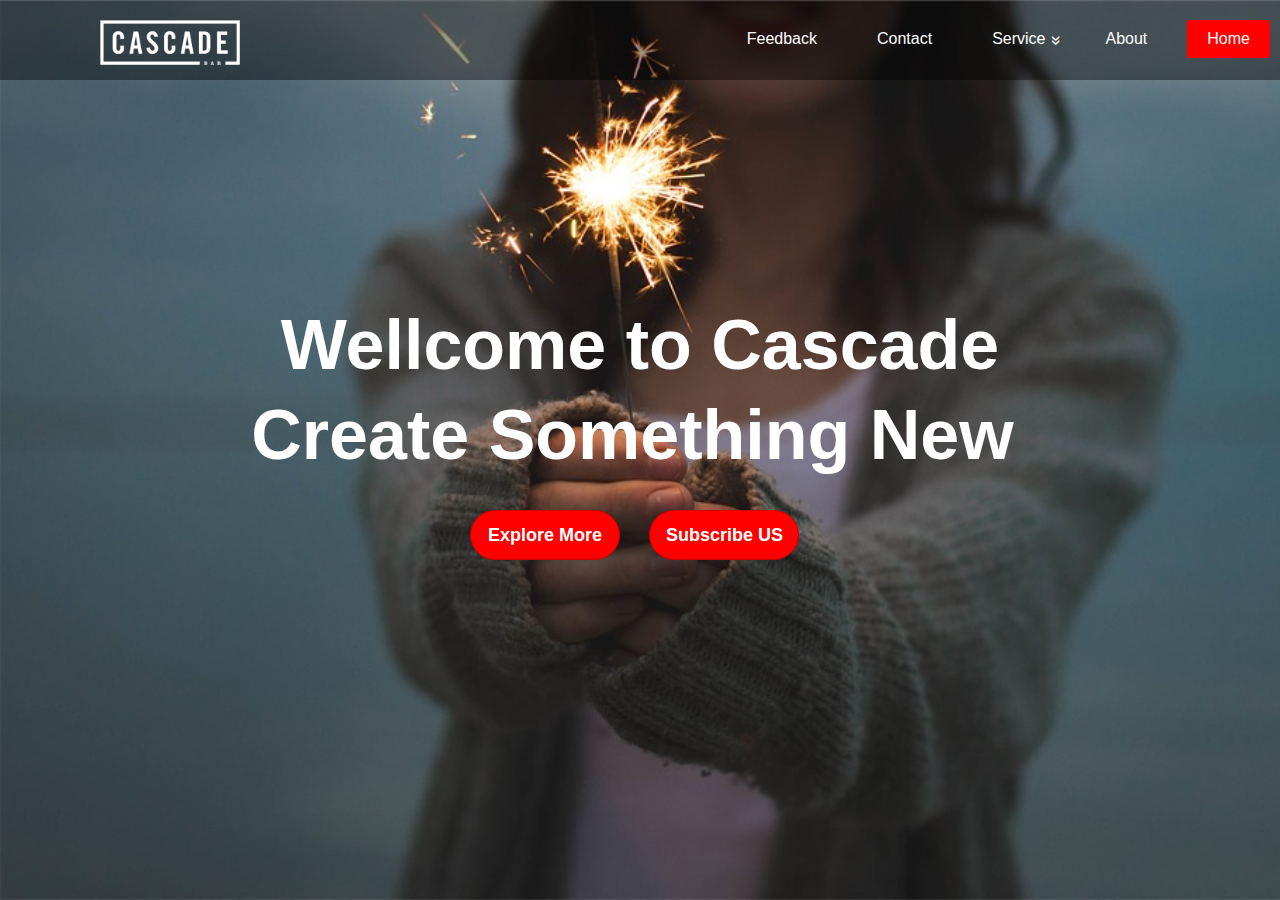
<file: index.html>
<!DOCTYPE html>
<html>
<head>
	<title> New Red Girl </title>
	<link rel="stylesheet" href="style.css">
</head>
<body>
	<div class="wrapper">
		<nav class="navbar">
			<img class="logo" src="logo.png">
				<ul>
					<li><a class="active" href="#"> Home </a></li>
					<li><a href="#"> About </a></li>
					<li><a href="#"> Service <span class="rotate">&raquo</span></a> 
					
						<ul>
								<li><a href="#">service-1</a></li>
								<li><a href="#">service-1 &raquo;</a>
								<ul>
								<li><a href="#">service-2</a></li>
								<li><a href="#">service-3</a></li>
								</ul>
								</li>
						</ul>
				</li>
				<li><a href="#"> Contact </a></li>
				<li><a href="#"> Feedback </a></li>
			</ul>
		</nav>
			<div class="center">
				<h1>Wellcome to Cascade</h1>
				<h2> Create Something New </h1>
				<div class="buttons">
					<button> Explore More </button>
					<button class="btn"> Subscribe US</button>
					
				</div>
			</div>
	</div>

</body>
</html>
</file>
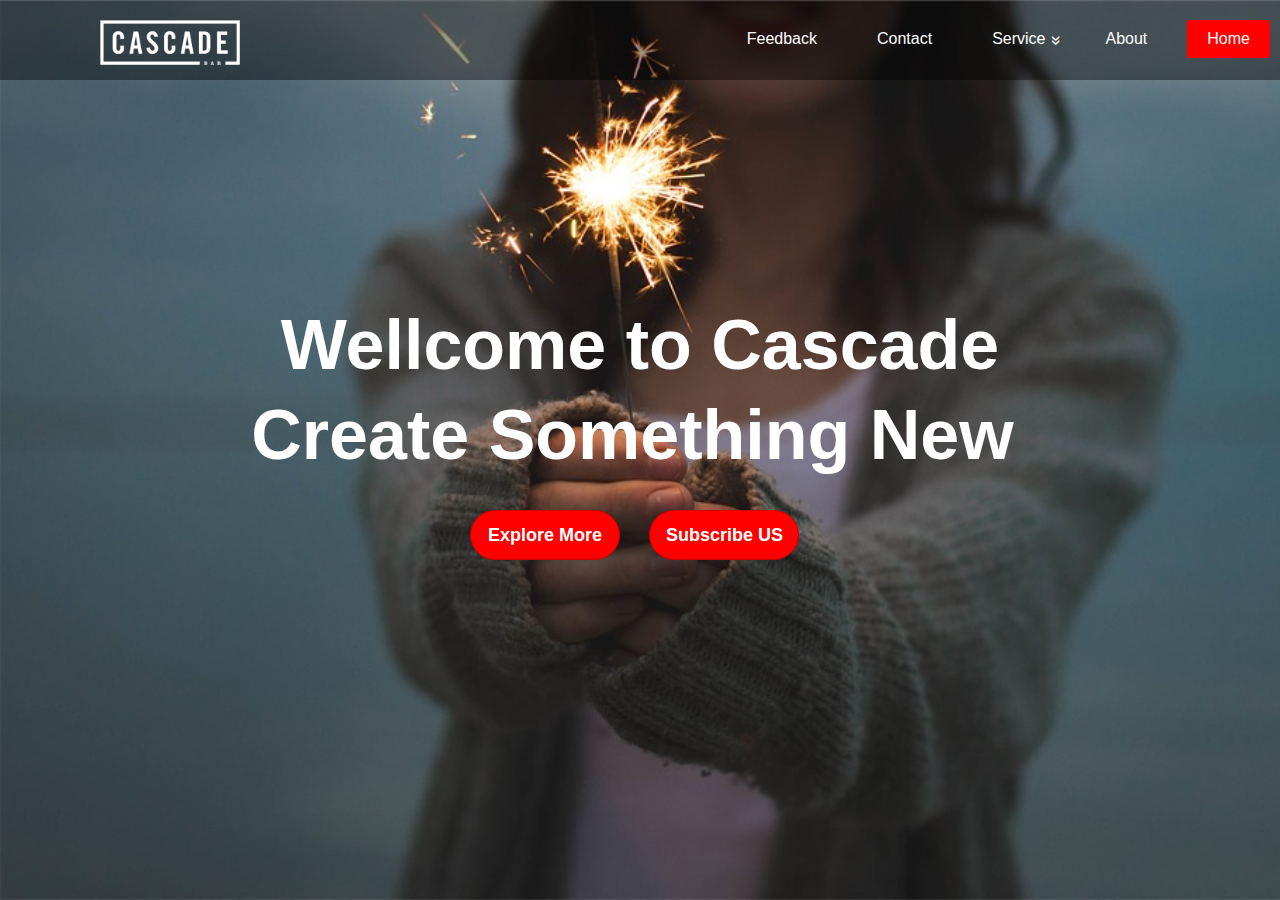
<file: new red girl.html>
<!DOCTYPE html>
<html>
<head>
	<title> New Red Girl </title>
	<link rel="stylesheet" href="red-girl-style.css">
</head>
<body>
	<div class="wrapper">
		<nav class="navbar">
			<img class="logo" src="logo.png">
				<ul>
					<li><a class="active" href="#"> Home </a></li>
					<li><a href="#"> About </a></li>
					<li><a href="#"> Service <span class="rotate">&raquo</span></a> 
					
						<ul>
								<li><a href="#">service-1</a></li>
								<li><a href="#">service-1 &raquo;</a>
								<ul>
								<li><a href="#">service-2</a></li>
								<li><a href="#">service-3</a></li>
								</ul>
								</li>
						</ul>
				</li>
				<li><a href="#"> Contact </a></li>
				<li><a href="#"> Feedback </a></li>
			</ul>
		</nav>
			<div class="center">
				<h1>Wellcome to Cascade</h1>
				<h2> Create Something New </h1>
				<div class="buttons">
					<button> Explore More </button>
					<button class="btn"> Subscribe US</button>
					
				</div>
			</div>
	</div>

</body>
</html>
</file>
<file: style.css>
*{
	margin: 0;
	padding: 0;
}
.wrapper{
	background:url('bg1.jpg ');
	background-repeat: no-repeat;
	background-size: cover;
	height: 100vh;
}
.logo{
	width: 140px;
	height: auto;
	padding: 20px 100px;
}
.navbar{
	height: 80px;
	width: 100%;
	background: rgba(0,0,0,0.4);
	
}
/*change*/
.navbar ul{
	display: inline;
	margin-right: 20px;
}
/*change*/
.navbar ul li{
	float: right;
	list-style: none;
	margin: 20px 10px;
	position: relative;
	z-index:9999;
}
/*change*/
.navbar ul li a{
	text-decoration: none;
	color: white;
	padding: 10px 20px;
	display: block;
	font-family: sans-serif;
	transition: .3s;
}
/*change*/
.navbar li ul li{
	width: 130px;
	margin: 0;
	background: rgba(0,0,0,0.1);
}
/*change*/
.navbar li ul{
	position: absolute;
	left: 800px;
	transition: .7s;
}
/*change*/
.navbar li:hover ul{
	left: 0;
}
/*change*/
.navbar li ul li ul{
	position: absolute;
	top: -800px;
	transition: .7s;
}
/*change*/
.navbar li ul li ul li{
	margin: 0;
}
/*change*/
.navbar li ul li:hover ul{
	top: 0;
	left: 130px;
}
.rotate{
	transform: rotate(90deg);
	font-size: 18px;
	display: inline-block;
	position: absolute;
	top: 10px;
	right: 4px;
}
.navbar ul li a.active,
.navbar ul li a:hover{
	background: red;
	border-radius: 2px;
}

.wrapper .center{
	position: absolute;
	top: 50%;
	left: 50%;
	transform: translate(-50%,-50%);
	font-family: sans-serif;
	user-select: none;
}
.center h1{
	color: white;
	font-size: 70px;
	font-weight: bold;
	width: 900px;
	text-align: center;
}
.center h2{
	color: white;
	font-size: 70px;
	text-align: center;
	font-weight: bold;
	width: 885px;
	margin-top: 10px;
}
.center .buttons{
	margin: 35px 280px;
}	
.buttons button{
	height: 50px;
	width: 150px;
	font-size: 18px;
	font-weight: bold;
	color: white;
	background: red;
	border: 1px solid #cc0000;
	outline: none;
	cursor: pointer;
	border-radius: 25px;
	transition: .5s;
}
.buttons .btn{
	margin-left: 25px;
}
.buttons button:hover{
	background: #cc0000;
}
</file>
<file: red-girl-style.css>
*{
	margin: 0;
	padding: 0;
}
.wrapper{
	background:url('bg1.jpg ');
	background-repeat: no-repeat;
	background-size: cover;
	height: 100vh;
}
.logo{
	width: 140px;
	height: auto;
	padding: 20px 100px;
}
.navbar{
	height: 80px;
	width: 100%;
	background: rgba(0,0,0,0.4);
	
}
/*change*/
.navbar ul{
	display: inline;
	margin-right: 20px;
}
/*change*/
.navbar ul li{
	float: right;
	list-style: none;
	margin: 20px 10px;
	position: relative;
	z-index:9999;
}
/*change*/
.navbar ul li a{
	text-decoration: none;
	color: white;
	padding: 10px 20px;
	display: block;
	font-family: sans-serif;
	transition: .3s;
}
/*change*/
.navbar li ul li{
	width: 130px;
	margin: 0;
	background: rgba(0,0,0,0.1);
}
/*change*/
.navbar li ul{
	position: absolute;
	left: 800px;
	transition: .7s;
}
/*change*/
.navbar li:hover ul{
	left: 0;
}
/*change*/
.navbar li ul li ul{
	position: absolute;
	top: -800px;
	transition: .7s;
}
/*change*/
.navbar li ul li ul li{
	margin: 0;
}
/*change*/
.navbar li ul li:hover ul{
	top: 0;
	left: 130px;
}
.rotate{
	transform: rotate(90deg);
	font-size: 18px;
	display: inline-block;
	position: absolute;
	top: 10px;
	right: 4px;
}
.navbar ul li a.active,
.navbar ul li a:hover{
	background: red;
	border-radius: 2px;
}

.wrapper .center{
	position: absolute;
	top: 50%;
	left: 50%;
	transform: translate(-50%,-50%);
	font-family: sans-serif;
	user-select: none;
}
.center h1{
	color: white;
	font-size: 70px;
	font-weight: bold;
	width: 900px;
	text-align: center;
}
.center h2{
	color: white;
	font-size: 70px;
	text-align: center;
	font-weight: bold;
	width: 885px;
	margin-top: 10px;
}
.center .buttons{
	margin: 35px 280px;
}	
.buttons button{
	height: 50px;
	width: 150px;
	font-size: 18px;
	font-weight: bold;
	color: white;
	background: red;
	border: 1px solid #cc0000;
	outline: none;
	cursor: pointer;
	border-radius: 25px;
	transition: .5s;
}
.buttons .btn{
	margin-left: 25px;
}
.buttons button:hover{
	background: #cc0000;
}
</file>
